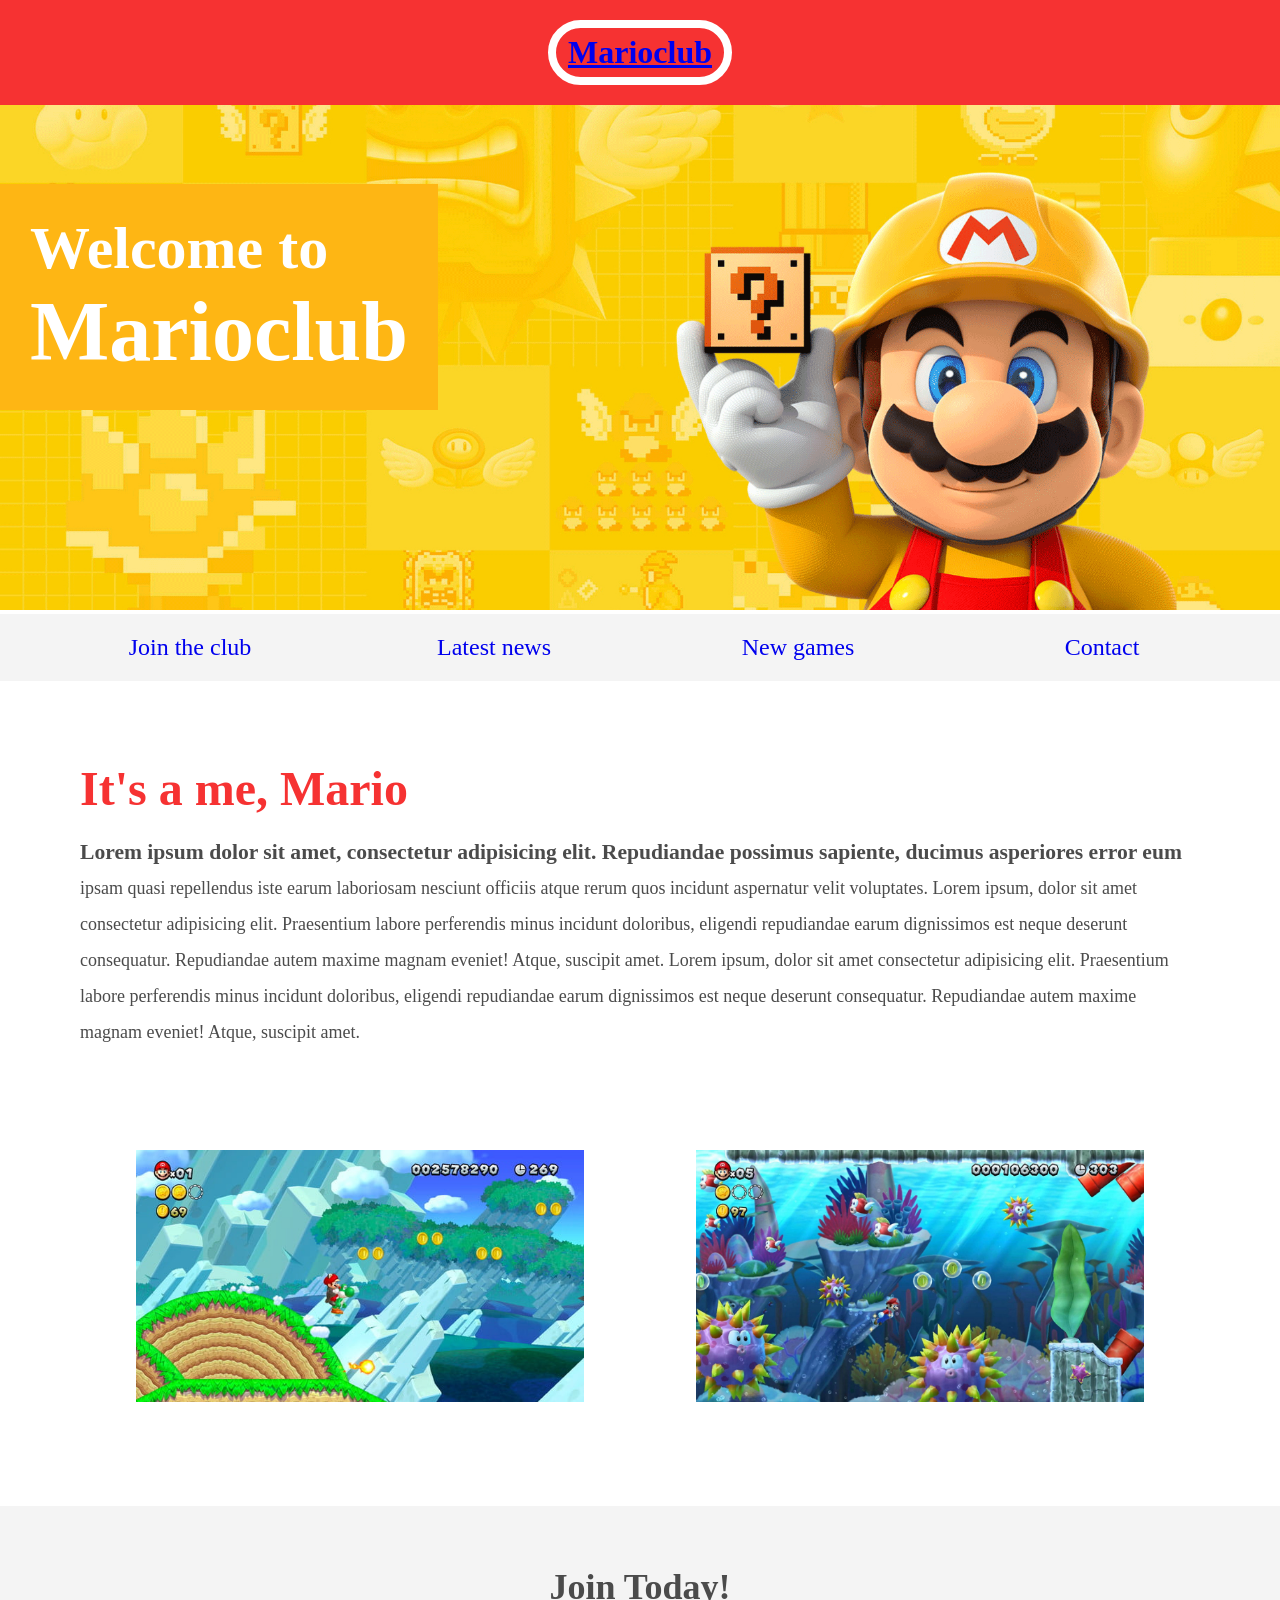
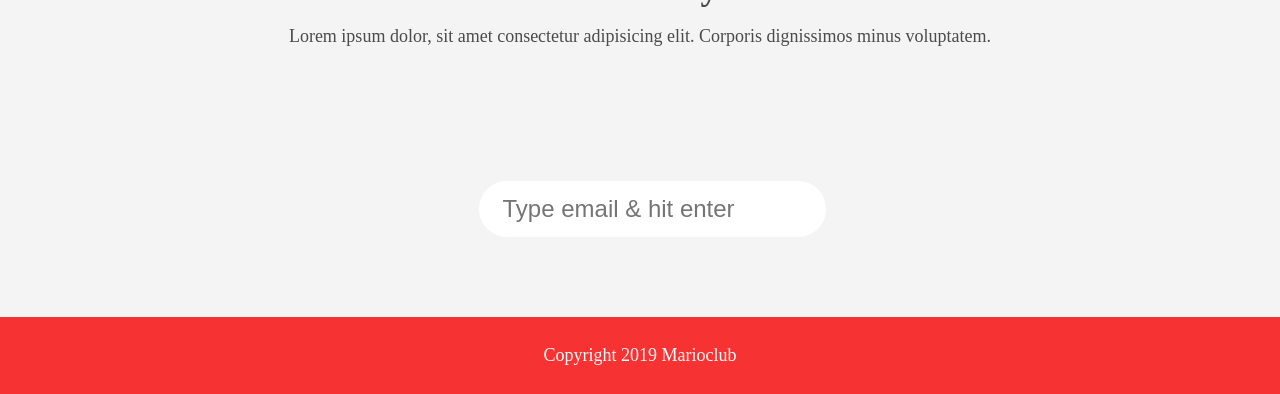
<file: index.html>
<!DOCTYPE html>
<html lang="en">

<head>
    <meta name="viewport" content="width=device-width, initial-scale=1.0">
    <link rel="shortcut icon" href="img/favicon.ico" type="image/x-icon">

    <link rel="icon" href="img/favicon.ico" type="image/x-icon">

    <link rel="stylesheet" href="CSS/style.css">
    <title>Marioclub</title>
</head>

<body>
    <header>
        <h1> <a href="index.html">Marioclub</a></h1>
    </header>
    <section class="banner">
        <img src="img/BANNER.jpg" alt="marioclub welcome banner">
        <div class="welcome">
            <h2>Welcome to <br><span>Marioclub</span></h2>
        </div>
    </section>
    <nav class="main-nav">
        <ul>
            <a href="index.html"><li class="join">Join the club</li></a>
            <a href="NEWS.HTML"><li>Latest news</li></a>
            <a href="GaMES.html"><li>New games</li></a>
            <a href="CONTACT.html"><li>Contact</li></a>
        </ul>
    </nav>
    <main>
        <article>
            <h2>It's a me, Mario</h2>
            <p>Lorem ipsum dolor sit amet, consectetur adipisicing elit. Repudiandae possimus sapiente, ducimus asperiores error eum ipsam quasi repellendus iste earum laboriosam nesciunt officiis atque rerum quos incidunt aspernatur velit voluptates. Lorem ipsum, dolor sit amet consectetur adipisicing elit. Praesentium labore perferendis minus incidunt doloribus, eligendi repudiandae earum dignissimos est neque deserunt consequatur. Repudiandae autem maxime magnam eveniet! Atque, suscipit amet. Lorem ipsum, dolor sit amet consectetur adipisicing elit. Praesentium labore perferendis minus incidunt doloribus, eligendi repudiandae earum dignissimos est neque deserunt consequatur. Repudiandae autem maxime magnam eveniet! Atque, suscipit amet.</p>
        </article>
        <ul class="images">
            <li><img src="img/Thumb-1.JPG" alt="mario thumbnail 1"></li>
            <li><img src="img/Thumb 2.jpg" alt="mario thumbnail 2"></li>
        </ul>
    </main>
    <section class="join">
        <h2>Join Today!</h2>
        <p>Lorem ipsum dolor, sit amet consectetur adipisicing elit. Corporis dignissimos minus voluptatem.</p>
        <form>
            <input type="email" name="email" placeholder="Type email & hit enter" required>
        </form>
    </section>
    <footer>
        <p class="copyright">Copyright 2019 Marioclub</p>
    </footer>
</body>

</html>
</file>
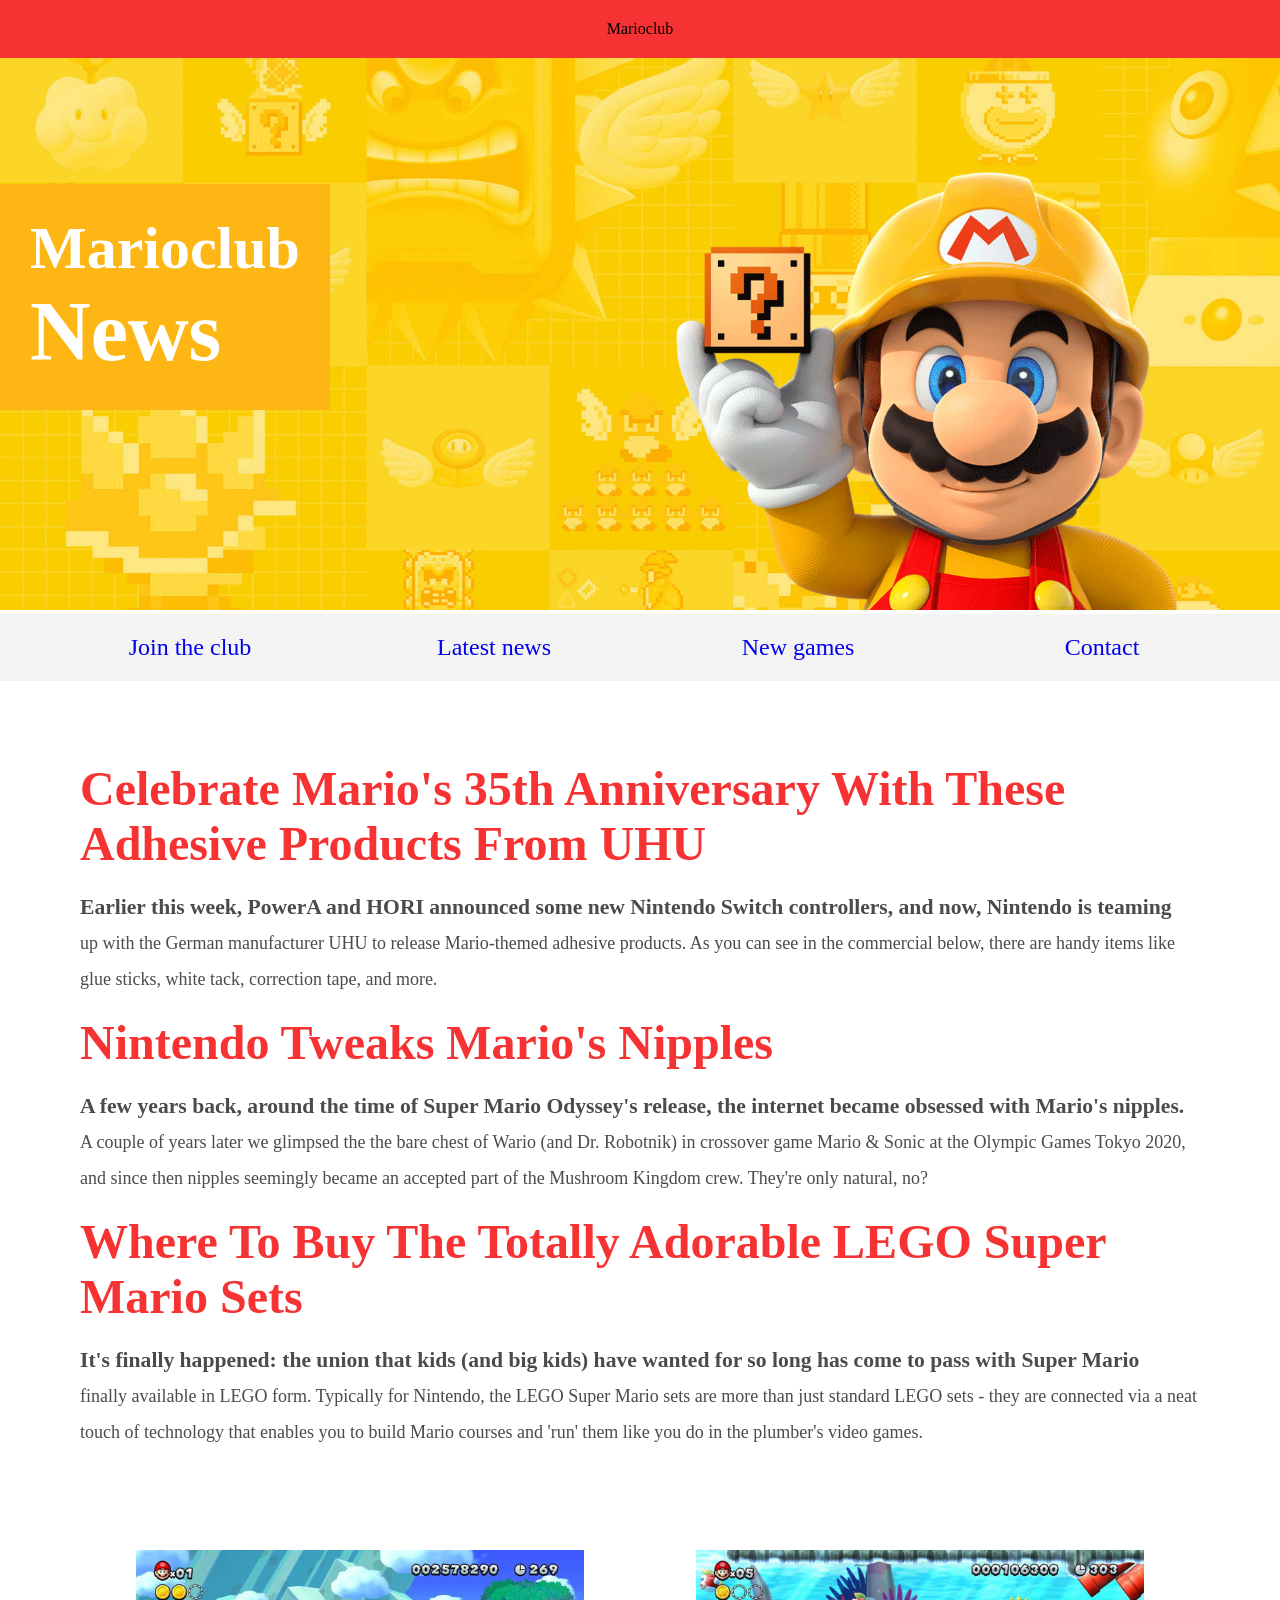
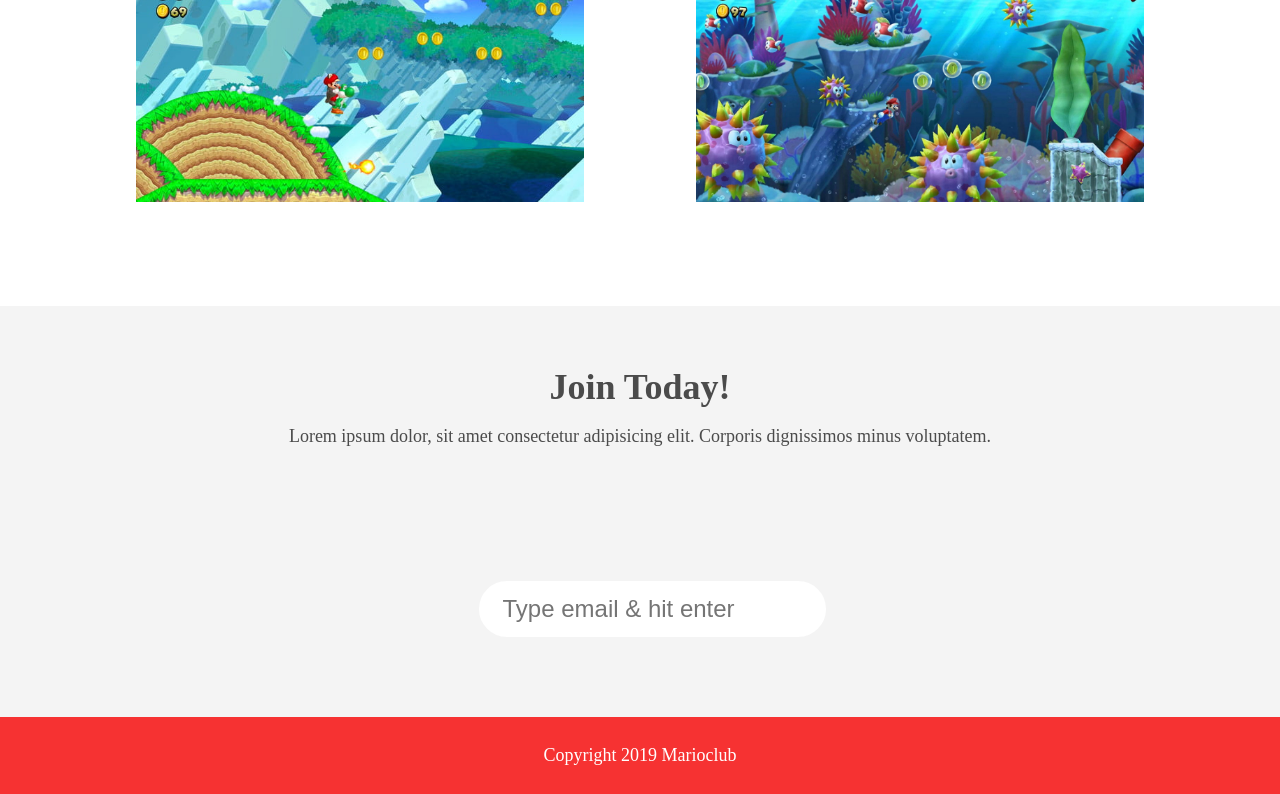
<file: NEWS.HTML>
<!DOCTYPE html>
<html lang="en">

<head>
    <meta name="viewport" content="width=device-width, initial-scale=1.0">

    <link rel="shortcut icon" href="img/favicon.ico" type="image/x-icon">

  
    <link rel="icon" href="img/favicon.ico" type="image/x-icon">

    <link rel="stylesheet" href="CSS/style.css">
    <title>Marioclub News</title>
</head>

<body>
    <header>

        <a src="index.html">Marioclub</a>
    </header>
    <section class="banner">
    
        <img src="img/BANNER.jpg" alt="marioclum welcome banner">

        <div class="welcome">
            <h2>Marioclub<br><span>News</span></h2>
        </div>
    </section>
    <nav class="main-nav">
        <ul>
        
            <a href="index.html"><li>Join the club</li></a>
        
            <a href="NEWS.HTML"><li>Latest news</li></a>
     
            <a href="GaMES.html"><li>New games</li></a>
        
            <a href="CONTACT.html"><li>Contact</li></a>
        </ul>
    </nav>
    <main>
        <article>
            <h2>Celebrate Mario's 35th Anniversary With These Adhesive Products From UHU</h2>
            <p>Earlier this week, PowerA and HORI announced some new Nintendo Switch controllers, and now, Nintendo is teaming up with the German manufacturer UHU to release Mario-themed adhesive products. As you can see in the commercial below, there are handy items like glue sticks, white tack, correction tape, and more.</p>
        </article>
        <article>
            <h2> Nintendo Tweaks Mario's Nipples</h2>
            <p>A few years back, around the time of Super Mario Odyssey's release, the internet became obsessed with Mario's nipples. A couple of years later we glimpsed the the bare chest of Wario (and Dr. Robotnik) in crossover game Mario & Sonic at the Olympic Games Tokyo 2020, and since then nipples seemingly became an accepted part of the Mushroom Kingdom crew. They're only natural, no?</p>
        </article>
        <article>
            <h2>Where To Buy The Totally Adorable LEGO Super Mario Sets</h2>
            <p>It's finally happened: the union that kids (and big kids) have wanted for so long has come to pass with Super Mario finally available in LEGO form. Typically for Nintendo, the LEGO Super Mario sets are more than just standard LEGO sets - they are connected via a neat touch of technology that enables you to build Mario courses and 'run' them like you do in the plumber's video games.</p>
        </article>
        <ul class="images">
           
            <li><img src="img/Thumb-1.JPG" alt="mario thumbnail 1"></li>
            
            <li><img src="img/Thumb 2.jpg" alt="mario thumbnail 2"></li>
        </ul>
    </main>
    <section class="join">
        <h2>Join Today!</h2>
        <p>Lorem ipsum dolor, sit amet consectetur adipisicing elit. Corporis dignissimos minus voluptatem.</p>
        <form>
            <input type="email" name="email" placeholder="Type email & hit enter" required>
        </form>
    </section>
    <footer>
        <p class="copyright">Copyright 2019 Marioclub</p>
    </footer>
</body>

</html>
</file>
<file: CSS/style.css>
body, ul, li, h1, h2, a{

  margin: 0;
  padding: 0;
  font-family: tahoma;
}
p{
  font-size: 18px;
}
header{
  background-color: #F63232;
  padding: 20px 0;
  text-align: center;
  position: fixed;
  width: 100%;
  top: 0;
  left: 0;
  z-index: 1;
}
header h1{
  color: white;
  border: 8px solid white;
  display: inline-block;
  padding: 6px 12px;
  border-radius: 36px;
}
.banner{
  position: relative;
}
.banner img{
  max-width: 100%;
}
.banner .welcome{
  background:#FEB614;
  color: white;
  padding: 30px;
  font-size: 60px;
  position: absolute;
  left: 0;
  top: 30%;
} 
.banner .welcome span{
  font-size: 1.4em;
}
nav{
  background: #F4F4F4;
  padding: 20px;
  position: -webkit-sticky;
  position: sticky;
  top: 106px;
  z-index: 1;
}
nav ul{
  white-space: nowrap;
  max-width: 1200px;
  margin: 0 auto;
  text-align: center;
}
nav li{
  width: 25%;
  display: inline-block;
  font-size: 24px;
}
nav li a{
  text-decoration: none;
  color: #4B4B4B;
}
nav li a:hover{
  text-decoration: underline;
}
nav li a.join{
  color: #F63232;
}
main{
  max-width: 100%;
  width: 1200px;
  margin: 80px auto;
  padding: 0 40px;
  -webkit-box-sizing: border-box;
  box-sizing: border-box;
}
article h2{
  font-size: 48px;
  color: #F63232;
}
article p{
  line-height: 2em;
  color: #4B4B4B;
}
article p::first-line{
  font-weight: bold;
  font-size: 1.2em;
}
.images{
  text-align: center;
  margin: 80px 0;
  white-space: nowrap;
}
.images li{
  display: inline-block;
  list-style-type: none;
  width: 40%;
  margin: 20px 5%;
  position: relative;
}
.images li:hover{
  top: -4px;
}
.images li img{
  max-width: 100%;
}
.images {
  display: -webkit-box;
  display: -ms-flexbox;
  display: flex;
  -ms-flex-wrap: wrap;
  flex-wrap: wrap;
}
.coverimage li {
  -webkit-box-flex: 1;
  -ms-flex: 0 0 50%;
  flex: 0 0 50%;
  margin: 5px;
  height: 100px;
}
section.join{
  background: #F4F4F4;
  text-align: center;
  padding: 60px 20px;
  color: #4B4B4B;
}
section.join h2{
  font-size: 36px;
}
form {
    padding-left: 1.5rem;
    padding-top: 6rem;
}
form input{
  margin: 20px 0;
  padding: 10px 20px;
  font-size: 24px;
  border-radius: 28px;
  border: 4px solid white;
}
form textarea{
  margin: 20px 0;
  padding: 10px 20px;
  font-size: 24px;
  border-radius: 28px;
  border: 4px solid black;
}
form input:focus{
  border: 4px dashed #4B4B4B;
  outline: none;
}
form textarea:focus{
  border: 4px dashed #4B4B4B;
  outline: none;
}
form input:valid{
  border: 4px solid #71d300;
}
input[type="submit"] {
  color: ghostwhite;
  background-color: red;
  font-size: xx-large;
  width: 39rem;
}
input[type="submit"]:focus {
    border: 4px dashed ghostwhite;
    outline: none
}
footer{
  background: #F63232;
  color: white;
  padding: 10px;
  text-align: center;
}

/* responsive styles */

@media screen and (max-width: 1400px){

  .banner .welcome{
    font-size: 40px;
  }

}

@media screen and (max-width: 960px){

  .banner .welcome{
    font-size: 28px;
  }
  nav li{
    font-size: 18px;
  }

}

@media screen and (max-width: 700px){

  .banner .welcome{
    font-size: 20px;
    position: relative;
    text-align: center;
  }
  .banner .welcome br{
    display: none;
  }
  .banner .welcome span{
    font-size: 1em;
  }
  nav li{
    font-size: 18px;
  }
  .images li{
    width: 100%;
    display: block;
    margin: 20px auto;
  }

}

@media screen and (max-width: 560px){

  .banner .welcome{
    font-size: 20px;
    position: relative;
    text-align: center;
  }
  .banner .welcome br{
    display: none;
  }
  .banner .welcome span{
    font-size: 1em;
  }
  nav li{
    display: block;
    width: 100%;
    margin: 12px 0;
  }
  article h2{
    font-size: 36px;
  }
  header, nav{
    position: relative;
    top: 0;
  }
  

}
</file>
